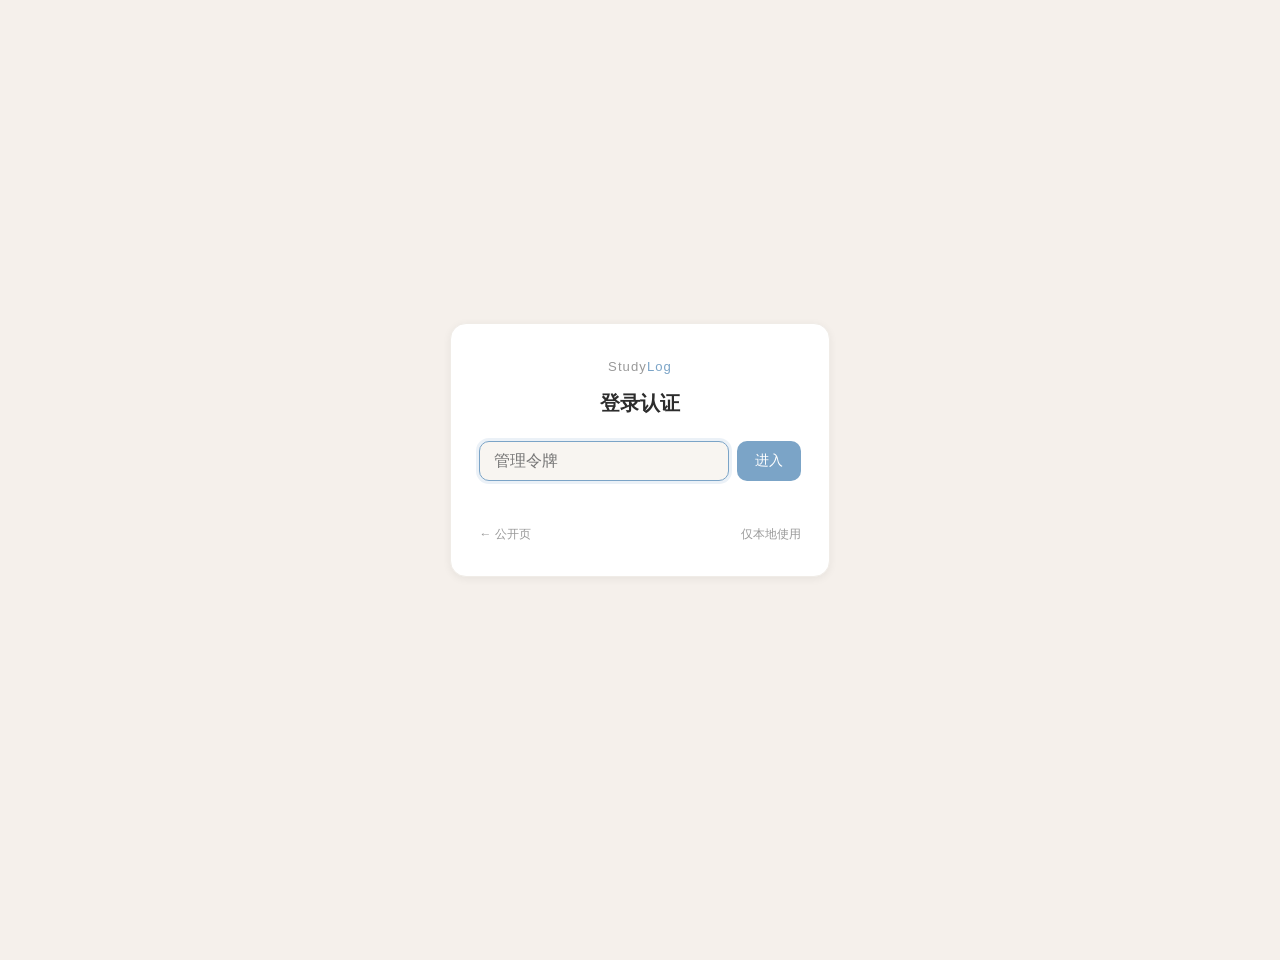
<file: write.html>
<!DOCTYPE html>
<html lang="zh-CN" data-theme="light">
<head>
  <meta charset="UTF-8">
  <meta name="viewport" content="width=device-width, initial-scale=1.0, maximum-scale=1.0, user-scalable=no">
  <meta name="theme-color" content="#f5f0eb">
  <meta name="robots" content="noindex">
  <title>StudyLog · 写作台</title>
  <link rel="stylesheet" href="css/style.css">
  <link rel="icon" href="data:image/svg+xml,<svg xmlns=%22http://www.w3.org/2000/svg%22 viewBox=%220 0 100 100%22><rect x=%2215%22 y=%2210%22 width=%2270%22 height=%2280%22 rx=%2212%22 fill=%22%23f5f0eb%22 stroke=%22%237ba4c7%22 stroke-width=%228%22/><line x1=%2235%22 y1=%2238%22 x2=%2265%22 y2=%2238%22 stroke=%22%237ba4c7%22 stroke-width=%228%22 stroke-linecap=%22round%22/><line x1=%2235%22 y1=%2256%22 x2=%2265%22 y2=%2256%22 stroke=%22%237ba4c7%22 stroke-width=%228%22 stroke-linecap=%22round%22/><line x1=%2235%22 y1=%2274%22 x2=%2255%22 y2=%2274%22 stroke=%22%237ba4c7%22 stroke-width=%228%22 stroke-linecap=%22round%22/></svg>">
  <style>
    /* 写作台门禁：默认遮住整页，只有本机存过令牌才立刻揭开（避免闪一下） */
    .lock-screen {
      position: fixed; inset: 0; z-index: 9999;
      display: flex; align-items: center; justify-content: center;
      padding: 24px; background: var(--bg-primary);
    }
    html.unlocked .lock-screen { display: none !important; }

    .lock-box {
      width: 100%; max-width: 380px; padding: 32px 28px; text-align: center;
      background: var(--bg-card); border: 1px solid var(--border-light);
      border-radius: var(--radius-lg); box-shadow: var(--shadow-md);
    }
    .lock-brand { font-size: 0.82rem; letter-spacing: 0.08em; color: var(--text-muted); }
    .lock-brand span { color: var(--accent-blue); }
    .lock-title { font-size: 1.25rem; font-weight: 600; margin-top: 10px; }
    .lock-desc { font-size: 0.82rem; color: var(--text-muted); line-height: 1.8; margin-top: 10px; }
    .lock-field { display: flex; gap: 8px; margin-top: 22px; }
    .lock-field .input { flex: 1; min-width: 0; }
    .lock-msg { font-size: 0.78rem; color: var(--text-muted); margin-top: 10px; min-height: 1.3em; line-height: 1.6; }
    .lock-foot { display: flex; justify-content: space-between; gap: 12px; margin-top: 18px; }
    .lock-link { font-size: 0.76rem; color: var(--text-muted); cursor: pointer; }
    .lock-link:hover { color: var(--accent-blue); }

    /* 云端同步状态徽标：平时很小，只在出错时变红且可点击重试 */
    .sync-badge {
      display: none; font-size: 0.72rem; line-height: 1;
      padding: 5px 10px; border-radius: 999px;
      border: 1px solid var(--border-light);
      white-space: nowrap; user-select: none;
    }
  </style>
  <script>
    /* 关键：在页面渲染前就判断，避免已登录的人看见锁屏闪一下 */
    try {
      if (localStorage.getItem('studylog_admin_token') || sessionStorage.getItem('studylog_local_only')) {
        document.documentElement.classList.add('unlocked');
      }
    } catch (e) { /* 隐私模式等场景，保持上锁 */ }
  </script>
</head>
<body>
  <!-- 门禁遮罩：没有令牌的人只会看到这个 -->
  <div id="lock-screen" class="lock-screen">
    <div class="lock-box">
      <div class="lock-brand">Study<span>Log</span></div>
      <h1 class="lock-title">登录认证</h1>
      <div class="lock-field">
        <input class="input" id="lock-token" type="password" autocomplete="off" placeholder="管理令牌">
        <button class="btn btn-primary" id="lock-enter">进入</button>
      </div>
      <div class="lock-msg" id="lock-msg"></div>
      <div class="lock-foot">
        <a class="lock-link" href="./">← 公开页</a>
        <a class="lock-link" id="lock-offline">仅本地使用</a>
      </div>
    </div>
  </div>

  <!-- 顶部状态栏 -->
  <header id="app-header">
    <div class="header-left">
      <button id="menu-toggle" class="icon-btn" aria-label="菜单">
        <svg width="22" height="22" viewBox="0 0 24 24" fill="none" stroke="currentColor" stroke-width="2"><line x1="3" y1="6" x2="21" y2="6"/><line x1="3" y1="12" x2="21" y2="12"/><line x1="3" y1="18" x2="21" y2="18"/></svg>
      </button>
      <h1 class="app-title" id="page-title">时间线</h1>
    </div>
    <div class="header-right">
      <span class="sync-badge" id="sync-badge"></span>
      <span class="header-date" id="header-date"></span>
      <button id="theme-toggle" class="icon-btn" aria-label="切换主题">
        <svg width="20" height="20" viewBox="0 0 24 24" fill="none" stroke="currentColor" stroke-width="2"><path d="M21 12.79A9 9 0 1 1 11.21 3 7 7 0 0 0 21 12.79z"/></svg>
      </button>
    </div>
  </header>

  <!-- 侧边导航（桌面端） -->
  <nav id="sidebar">
    <div class="sidebar-header">
      <span class="sidebar-brand">StudyLog</span>
    </div>
    <ul class="nav-list">
      <li><a href="#/timeline" class="nav-item active" data-page="timeline"><span class="nav-label">时间线</span></a></li>
      <li><a href="#/diary" class="nav-item" data-page="diary"><span class="nav-label">日记</span></a></li>
      <li><a href="#/study" class="nav-item" data-page="study"><span class="nav-label">阅读</span></a></li>
      <li><a href="#/focus" class="nav-item" data-page="focus"><span class="nav-label">自习室</span></a></li>
      <li><a href="#/schedule" class="nav-item" data-page="schedule"><span class="nav-label">日程</span></a></li>
      <li><a href="#/goals" class="nav-item" data-page="goals"><span class="nav-label">目标</span></a></li>
      <li><a href="#/comments" class="nav-item" data-page="comments"><span class="nav-label">留言</span></a></li>
      <li><a href="#/dashboard" class="nav-item" data-page="dashboard"><span class="nav-label">仪表盘</span></a></li>
      <li><a href="#/settings" class="nav-item" data-page="settings"><span class="nav-label">设置</span></a></li>
    </ul>
    <div class="sidebar-footer">
      <span class="version">v1.1 · 云端同步</span>
    </div>
  </nav>

  <!-- 侧边遮罩 -->
  <div id="sidebar-overlay"></div>

  <!-- 主内容区域 -->
  <main id="main-content">
    <div id="page-container"></div>
  </main>

  <!-- 底部导航（移动端） -->
  <nav id="bottom-nav">
    <a href="#/timeline" class="bottom-nav-item active" data-page="timeline">
      <span class="bottom-nav-label">时间线</span>
    </a>
    <a href="#/focus" class="bottom-nav-item" data-page="focus">
      <span class="bottom-nav-label">自习</span>
    </a>
    <a href="#/dashboard" class="bottom-nav-item" data-page="dashboard">
      <span class="bottom-nav-label">首页</span>
    </a>
    <a href="#/diary" class="bottom-nav-item" data-page="diary">
      <span class="bottom-nav-label">日记</span>
    </a>
    <a href="#/study" class="bottom-nav-item" data-page="study">
      <span class="bottom-nav-label">阅读</span>
    </a>
  </nav>

  <!-- 确认对话框 -->
  <div id="confirm-dialog" class="dialog-overlay hidden">
    <div class="dialog-box">
      <p class="dialog-msg" id="confirm-msg">确定执行此操作？</p>
      <div class="dialog-actions">
        <button class="btn btn-secondary" id="confirm-cancel">取消</button>
        <button class="btn btn-primary" id="confirm-ok">确定</button>
      </div>
    </div>
  </div>

  <script src="js/modules/storage.js"></script>
  <script src="js/modules/utils.js"></script>
  <script src="js/modules/diary.js"></script>
  <script src="js/modules/timeline.js"></script>
  <script src="js/modules/study.js"></script>
  <script src="js/modules/focus.js"></script>
  <script src="js/modules/dashboard.js"></script>
  <script src="js/modules/settings.js"></script>
  <script src="js/modules/cloud.js"></script>
  <script src="js/modules/sync.js"></script>
  <script src="js/modules/extras.js"></script>
  <script src="js/modules/comments.js"></script>
  <script src="js/modules/suggestions.js"></script>
  <script src="js/lock.js"></script>
  <script src="js/app.js"></script>
</body>
</html>
</file>
<file: css/style.css>
/* ============================================
   日常打卡 · 个人管理工作台
   样式表 - 极简治愈风格
   ============================================ */

/* ---- CSS 变量（亮色主题） ---- */
:root,
[data-theme="light"] {
  --bg-primary: #f5f0eb;
  --bg-secondary: #ffffff;
  --bg-tertiary: #ebe5de;
  --bg-card: #ffffff;
  --bg-hover: #f0ece7;
  --bg-input: #f8f5f1;
  --text-primary: #2c2c2c;
  --text-secondary: #6b6b6b;
  --text-muted: #999999;
  --text-inverse: #ffffff;
  --border-color: #e5ddd5;
  --border-light: #f0ece7;
  --accent-blue: #7ba4c7;
  --accent-green: #8cb8a0;
  --accent-orange: #d4a76a;
  --accent-pink: #c99aa6;
  --accent-purple: #a08fc9;
  --accent-red: #c97a7a;
  --accent-teal: #7bb8b8;
  --shadow-sm: 0 1px 3px rgba(0,0,0,0.04);
  --shadow-md: 0 2px 8px rgba(0,0,0,0.06);
  --shadow-lg: 0 4px 16px rgba(0,0,0,0.08);
  --radius-sm: 6px;
  --radius-md: 10px;
  --radius-lg: 16px;
  --radius-xl: 20px;
  --nav-height: 60px;
  --bottom-nav-height: 56px;
  --sidebar-width: 200px;
  --font-sans: -apple-system, BlinkMacSystemFont, "Segoe UI", Roboto, "PingFang SC", "Microsoft YaHei", sans-serif;
  --transition: 0.2s ease;
}

/* ---- 深色主题 ---- */
[data-theme="dark"] {
  --bg-primary: #1a1a1e;
  --bg-secondary: #252529;
  --bg-tertiary: #2c2c32;
  --bg-card: #2c2c32;
  --bg-hover: #333338;
  --bg-input: #2c2c32;
  --text-primary: #e8e8e8;
  --text-secondary: #aaaaaa;
  --text-muted: #777777;
  --text-inverse: #1a1a1e;
  --border-color: #3a3a40;
  --border-light: #303036;
  --shadow-sm: 0 1px 3px rgba(0,0,0,0.2);
  --shadow-md: 0 2px 8px rgba(0,0,0,0.3);
  --shadow-lg: 0 4px 16px rgba(0,0,0,0.4);
}

/* ---- 全局重置 ---- */
*, *::before, *::after { margin: 0; padding: 0; box-sizing: border-box; }
html { font-size: 16px; scroll-behavior: smooth; }
body {
  font-family: var(--font-sans);
  background: var(--bg-primary);
  color: var(--text-primary);
  line-height: 1.6;
  transition: background var(--transition), color var(--transition);
  min-height: 100vh;
  overflow-x: hidden;
}
a { color: inherit; text-decoration: none; }
ul, ol { list-style: none; }
input, textarea, select, button { font-family: inherit; font-size: inherit; outline: none; border: none; }
button { cursor: pointer; background: none; }
img { max-width: 100%; height: auto; display: block; }
::-webkit-scrollbar { width: 6px; }
::-webkit-scrollbar-track { background: transparent; }
::-webkit-scrollbar-thumb { background: var(--border-color); border-radius: 3px; }
::selection { background: var(--accent-blue); color: white; }
.hidden { display: none !important; }

/* ---- 归档条目（已完成，沉底展示） ---- */
.list-item.archived .list-item-title { color: var(--text-muted); text-decoration: line-through; }
.list-item.archived .list-item-sub { color: var(--text-muted); }

/* ---- 头部 ---- */
#app-header {
  position: fixed; top: 0; left: 0; right: 0; z-index: 100;
  height: var(--nav-height);
  display: flex; align-items: center; justify-content: space-between;
  padding: 0 16px;
  background: var(--bg-secondary);
  border-bottom: 1px solid var(--border-light);
  backdrop-filter: blur(12px);
  -webkit-backdrop-filter: blur(12px);
}
.header-left { display: flex; align-items: center; gap: 12px; }
.header-right { display: flex; align-items: center; gap: 8px; }
.app-title { font-size: 1.1rem; font-weight: 600; }
.header-date { font-size: 0.82rem; color: var(--text-secondary); white-space: nowrap; }
.icon-btn {
  width: 36px; height: 36px; border-radius: 50%;
  display: flex; align-items: center; justify-content: center;
  color: var(--text-secondary);
  transition: background var(--transition), color var(--transition);
}
.icon-btn:hover { background: var(--bg-hover); color: var(--text-primary); }
#menu-toggle { display: none; }

/* ---- 侧边导航 ---- */
#sidebar {
  position: fixed; top: 0; left: 0; bottom: 0;
  width: var(--sidebar-width);
  background: var(--bg-secondary);
  border-right: 1px solid var(--border-light);
  z-index: 200;
  display: flex; flex-direction: column;
  transition: transform var(--transition);
}
.sidebar-header {
  height: var(--nav-height);
  display: flex; align-items: center; gap: 8px;
  padding: 0 20px;
  border-bottom: 1px solid var(--border-light);
}
.sidebar-logo { font-size: 1.4rem; }
.sidebar-brand {
  font-family: "Georgia", "Palatino Linotype", "Book Antiqua", "Times New Roman", serif;
  font-weight: 600; font-size: 1.15rem; letter-spacing: 0.5px;
  color: var(--text-primary);
}
.nav-list { flex: 1; padding: 12px 8px; overflow-y: auto; }
.nav-item {
  display: flex; align-items: center; gap: 10px;
  padding: 10px 14px; margin-bottom: 2px;
  border-radius: var(--radius-md);
  color: var(--text-secondary);
  font-size: 0.9rem;
  transition: all var(--transition);
}
.nav-item:hover { background: var(--bg-hover); color: var(--text-primary); }
.nav-item.active {
  background: var(--accent-blue);
  color: #fff;
  font-weight: 500;
}
.nav-icon { font-size: 1.1rem; width: 24px; text-align: center; }
.sidebar-footer {
  padding: 12px 20px;
  border-top: 1px solid var(--border-light);
  color: var(--text-muted);
  font-size: 0.75rem;
  text-align: center;
}
#sidebar-overlay {
  display: none;
  position: fixed; inset: 0; z-index: 150;
  background: rgba(0,0,0,0.3);
}

/* ---- 底部导航 ---- */
#bottom-nav {
  display: none;
  position: fixed; bottom: 0; left: 0; right: 0;
  height: var(--bottom-nav-height);
  background: var(--bg-secondary);
  border-top: 1px solid var(--border-light);
  z-index: 100;
  justify-content: space-around;
  align-items: center;
  padding: 4px 0;
}
.bottom-nav-item {
  display: flex; flex-direction: column; align-items: center;
  gap: 2px; padding: 4px 12px; border-radius: var(--radius-sm);
  color: var(--text-muted); font-size: 0.65rem;
  transition: color var(--transition);
  -webkit-tap-highlight-color: transparent;
}
.bottom-nav-item.active { color: var(--accent-blue); }
.bottom-nav-icon { font-size: 1.2rem; }

/* ---- 主内容 ---- */
#main-content {
  margin-left: var(--sidebar-width);
  margin-top: var(--nav-height);
  min-height: calc(100vh - var(--nav-height));
  padding: 24px;
}
#page-container { max-width: 1100px; margin: 0 auto; }

/* ---- 卡片 ---- */
.card {
  background: var(--bg-card);
  border-radius: var(--radius-lg);
  padding: 20px;
  box-shadow: var(--shadow-sm);
  border: 1px solid var(--border-light);
  transition: background var(--transition), box-shadow var(--transition);
}
.card-title {
  font-size: 0.95rem; font-weight: 600; margin-bottom: 16px;
  display: flex; align-items: center; justify-content: space-between;
}
.card-grid {
  display: grid; gap: 16px;
}
.card-row { display: flex; gap: 16px; flex-wrap: wrap; }

/* ---- 按钮 ---- */
.btn {
  display: inline-flex; align-items: center; justify-content: center; gap: 6px;
  padding: 8px 18px; border-radius: var(--radius-md);
  font-size: 0.88rem; font-weight: 500;
  transition: all var(--transition);
  white-space: nowrap;
}
.btn-primary {
  background: var(--accent-blue); color: #fff;
}
.btn-primary:hover { filter: brightness(1.08); }
.btn-secondary {
  background: var(--bg-tertiary); color: var(--text-primary);
}
.btn-secondary:hover { background: var(--border-color); }
.btn-danger {
  background: var(--accent-red); color: #fff;
}
.btn-danger:hover { filter: brightness(1.08); }
.btn-success {
  background: var(--accent-green); color: #fff;
}
.btn-success:hover { filter: brightness(1.08); }
.btn-sm { padding: 5px 12px; font-size: 0.8rem; }
.btn-icon {
  width: 32px; height: 32px; padding: 0; border-radius: 50%;
  display: inline-flex; align-items: center; justify-content: center;
}

/* ---- 输入框 ---- */
.input, .textarea, .select {
  width: 100%; padding: 10px 14px;
  background: var(--bg-input);
  border: 1px solid var(--border-color);
  border-radius: var(--radius-md);
  color: var(--text-primary);
  transition: border-color var(--transition), box-shadow var(--transition);
}
.input:focus, .textarea:focus, .select:focus {
  border-color: var(--accent-blue);
  box-shadow: 0 0 0 3px rgba(123, 164, 199, 0.15);
}
.textarea { min-height: 80px; resize: vertical; line-height: 1.6; }
.select { appearance: auto; }
.input-group { display: flex; gap: 8px; align-items: center; }
.input-group .input { flex: 1; }
.form-group { margin-bottom: 14px; }
.form-label {
  display: block; font-size: 0.82rem; font-weight: 500;
  color: var(--text-secondary); margin-bottom: 6px;
}

/* ---- 对话框 ---- */
.dialog-overlay {
  position: fixed; inset: 0; z-index: 999;
  background: rgba(0,0,0,0.35);
  display: flex; align-items: center; justify-content: center;
  backdrop-filter: blur(2px);
}
.dialog-box {
  background: var(--bg-card);
  border-radius: var(--radius-lg);
  padding: 24px; max-width: 340px; width: 90%;
  box-shadow: var(--shadow-lg);
}
.dialog-msg { font-size: 0.92rem; margin-bottom: 20px; text-align: center; }
.dialog-actions { display: flex; gap: 10px; justify-content: flex-end; }

/* ---- 徽章标签 ---- */
.badge {
  display: inline-block; padding: 2px 10px; border-radius: 20px;
  font-size: 0.75rem; font-weight: 500;
}
.badge-blue { background: rgba(123,164,199,0.15); color: var(--accent-blue); }
.badge-green { background: rgba(140,184,160,0.15); color: var(--accent-green); }
.badge-orange { background: rgba(212,167,106,0.15); color: var(--accent-orange); }
.badge-pink { background: rgba(201,154,166,0.15); color: var(--accent-pink); }
.badge-red { background: rgba(201,122,122,0.15); color: var(--accent-red); }

/* ---- 统计卡片（仪表盘用） ---- */
.stat-card {
  text-align: center; padding: 16px;
}
.stat-value {
  font-size: 1.6rem; font-weight: 700; color: var(--accent-blue);
  line-height: 1.2;
}
.stat-label { font-size: 0.8rem; color: var(--text-secondary); margin-top: 4px; }

/* ---- 空状态 ---- */
.empty-state {
  text-align: center; padding: 40px 20px; color: var(--text-muted);
}
.empty-state-icon { font-size: 2.5rem; margin-bottom: 12px; }
.empty-state-text { font-size: 0.9rem; }

/* ---- 列表项 ---- */
.list-item {
  display: flex; align-items: center; gap: 12px;
  padding: 12px 0; border-bottom: 1px solid var(--border-light);
}
.list-item:last-child { border-bottom: none; }
.list-item-main { flex: 1; min-width: 0; }
.list-item-title { font-size: 0.9rem; font-weight: 500; }
.list-item-sub { font-size: 0.78rem; color: var(--text-secondary); margin-top: 2px; }
.list-item-actions { display: flex; gap: 6px; flex-shrink: 0; }

/* ---- 跟进记录（目标 / 书籍 / 技能共用） ----
   一条条目 = 标题行 + 若干条记录 + 随手记输入框，所以外层要包一层 .track-item。
   分隔线搬到这里，里面的 .list-item 就不再画线了（否则每条会多一条）。 */
.track-item { border-bottom: 1px solid var(--border-light); }
.track-item:last-child { border-bottom: none; }
.track-item .list-item { border-bottom: none; padding-bottom: 6px; }

.track-logs { padding: 0 0 8px 32px; }   /* 左缩进对齐标题文字，看得出是挂在标题下面的 */
.track-log { display: flex; align-items: baseline; gap: 8px; padding: 3px 0; }
.track-log-date {
  flex: 0 0 auto; font-size: 0.74rem; color: var(--text-muted);
  font-variant-numeric: tabular-nums;
}
.track-log-text {
  flex: 1; min-width: 0; font-size: 0.8rem; color: var(--text-secondary);
  word-break: break-word;
}
.track-log-del {
  flex: 0 0 auto; font-size: 0.85rem; line-height: 1; padding: 0 4px;
  color: var(--text-muted); border-radius: 4px;
  opacity: 0.35;                          /* 触屏上 hover 不了，所以一直留个淡淡的影子 */
  transition: all var(--transition);
}
.track-log-del:hover { opacity: 1; color: var(--accent-red); }

.track-log-form { display: flex; gap: 8px; padding: 0 0 14px 32px; }
.track-log-form .input { flex: 1; min-width: 0; padding: 6px 10px; font-size: 0.82rem; }

/* ---- 留言管理（写作台） ---- */
.comment-row { padding: 14px 0; border-bottom: 1px solid var(--border-light); }
.comment-row:last-child { border-bottom: none; }
.comment-row.is-hidden { opacity: 0.55; }
.comment-meta {
  display: flex; align-items: center; gap: 8px; flex-wrap: wrap;
  font-size: 0.74rem; color: var(--text-muted);
}
.comment-src {
  font-size: 0.68rem; color: var(--accent-blue);
  border: 1px solid currentColor; border-radius: 999px; padding: 1px 8px;
}
.comment-src.is-board { color: var(--accent-orange); }
.comment-who { font-size: 0.82rem; font-weight: 500; color: var(--text-primary); }
.comment-loc {
  font-size: 0.68rem; color: var(--accent-green);
  background: rgba(140, 184, 160, 0.15); border-radius: 999px; padding: 1px 7px;
}
.comment-flag {
  font-size: 0.68rem; color: var(--accent-red);
  border: 1px solid currentColor; border-radius: 999px; padding: 1px 8px;
}
.comment-text {
  font-size: 0.88rem; line-height: 1.8; margin-top: 6px;
  white-space: pre-wrap; word-break: break-word;
}
.admin-comment-reply {
  margin-top: 10px; padding: 9px 13px;
  background: var(--bg-tertiary); border-left: 3px solid var(--accent-blue);
  border-radius: var(--radius-sm);
}
.admin-reply-head {
  display: flex; align-items: center; gap: 8px; margin-bottom: 4px;
}
.admin-reply-badge {
  font-size: 0.68rem; font-weight: 500; color: var(--accent-blue);
  background: rgba(123, 164, 199, 0.15); border-radius: 4px; padding: 1px 6px;
}
.admin-reply-text {
  font-size: 0.85rem; line-height: 1.65; color: var(--text-primary);
  white-space: pre-wrap; word-break: break-word;
}
.comment-actions { display: flex; gap: 8px; margin-top: 10px; flex-wrap: wrap; }
.comment-reply-box { margin-top: 10px; }
.comment-reply-form {
  padding: 12px; background: var(--bg-tertiary);
  border: 1px solid var(--border-light); border-radius: var(--radius-md);
}
.comment-reply-form .textarea { min-height: 64px; font-size: 0.84rem; }

/* 建表 SQL 代码块：整段可以选中复制 */
.setup-sql {
  margin-top: 12px; padding: 14px 16px;
  background: var(--bg-tertiary); border: 1px solid var(--border-light);
  border-radius: var(--radius-md);
  font-size: 0.76rem; line-height: 1.75; color: var(--text-secondary);
  overflow-x: auto; white-space: pre; user-select: text;
}

/* ---- 书目荐读（写作台「阅读」页内嵌卡片） ---- */
/* 「谁推荐」小标签：书单的行和公开页共用。粉色系跟蓝(进行中)/绿(已完成)区分开 —— 
   它是来源信息，不是状态。 */
.from-tag {
  display: inline-block; margin-left: 6px; padding: 1px 7px; border-radius: 999px;
  font-size: 0.66rem; font-weight: 400; vertical-align: 1px;
  color: var(--accent-pink); background: rgba(201, 154, 166, 0.16);
}

/* 兜底提示条：审核通过了但还没搬进书单 */
.suggest-alert {
  display: flex; align-items: center; gap: 10px; flex-wrap: wrap;
  padding: 10px 14px; margin-bottom: 12px;
  background: rgba(212, 167, 106, 0.12); border: 1px solid rgba(212, 167, 106, 0.35);
  border-radius: var(--radius-md);
  font-size: 0.82rem; color: var(--text-secondary);
}
.suggest-alert .btn { margin-left: auto; }

.suggest-row {
  display: flex; align-items: flex-start; gap: 12px;
  padding: 13px 0; border-bottom: 1px solid var(--border-light);
}
.suggest-row:last-child { border-bottom: none; }
.suggest-row.is-rejected { opacity: 0.6; }
.suggest-main { flex: 1; min-width: 0; }
.suggest-book { display: flex; align-items: baseline; flex-wrap: wrap; gap: 6px; }
.suggest-title { font-size: 0.9rem; font-weight: 500; }
.suggest-author { font-size: 0.76rem; color: var(--text-muted); }
.suggest-flag {
  font-size: 0.66rem; border-radius: 999px; padding: 1px 7px;
  border: 1px solid currentColor;
}
.suggest-flag.is-ok { color: var(--accent-green); }
.suggest-flag.is-warn { color: var(--accent-orange); }
.suggest-note {
  font-size: 0.82rem; color: var(--text-secondary); line-height: 1.7;
  margin-top: 4px; word-break: break-word;
}
.suggest-meta {
  display: flex; align-items: center; gap: 8px; flex-wrap: wrap;
  font-size: 0.72rem; color: var(--text-muted); margin-top: 5px;
}
.suggest-who { color: var(--text-primary); font-weight: 500; }
.suggest-actions { display: flex; gap: 6px; flex-wrap: wrap; flex-shrink: 0; justify-content: flex-end; }

/* 已通过 / 已拒绝两个折叠区 */
.suggest-fold {
  margin-top: 12px; border-top: 1px solid var(--border-light); padding-top: 10px;
}
.suggest-fold > summary {
  cursor: pointer; font-size: 0.8rem; color: var(--text-secondary);
  padding: 4px 0; list-style: none;
}
.suggest-fold > summary::-webkit-details-marker { display: none; }
.suggest-fold > summary::before { content: '› '; color: var(--text-muted); }
.suggest-fold[open] > summary::before { content: '⌄ '; }
.suggest-fold > summary:hover { color: var(--accent-blue); }
.suggest-fold-body { padding-top: 4px; }

.suggest-foot { font-size: 0.72rem; color: var(--text-muted); margin-top: 12px; line-height: 1.7; }
.suggest-setup { padding-top: 4px; }

/* ---- 心情选择器 ---- */
.mood-selector {
  display: flex; gap: 8px; flex-wrap: wrap;
}
.mood-btn {
  width: 40px; height: 40px; border-radius: 50%;
  display: flex; align-items: center; justify-content: center;
  font-size: 1.2rem;
  border: 2px solid transparent;
  transition: all var(--transition);
  background: var(--bg-tertiary);
}
.mood-btn:hover { transform: scale(1.1); }
.mood-btn.selected { border-color: var(--accent-blue); background: var(--bg-secondary); transform: scale(1.15); }

/* ---- 日历 ---- */
.calendar-header {
  display: flex; align-items: center; justify-content: space-between;
  margin-bottom: 16px;
}
.calendar-nav { display: flex; align-items: center; gap: 12px; }
.calendar-month { font-size: 1rem; font-weight: 600; min-width: 120px; text-align: center; }
.calendar-grid {
  display: grid; grid-template-columns: repeat(7, 1fr); gap: 2px;
}
.calendar-weekday {
  text-align: center; font-size: 0.75rem; color: var(--text-muted);
  padding: 6px 0; font-weight: 500;
}
.calendar-day {
  aspect-ratio: 1; display: flex; align-items: center; justify-content: center;
  border-radius: 50%; font-size: 0.85rem;
  cursor: pointer; transition: all var(--transition);
  position: relative;
}
.calendar-day:hover { background: var(--bg-hover); }
.calendar-day.other-month { color: var(--text-muted); opacity: 0.4; }
.calendar-day.today { font-weight: 700; }
.calendar-day.has-content::after {
  content: ''; position: absolute; bottom: 4px;
  width: 4px; height: 4px; border-radius: 50%;
  background: var(--accent-blue);
}
.calendar-day.selected {
  background: var(--accent-blue); color: #fff;
}
.calendar-day.selected.has-content::after { background: #fff; }

/* ---- 热力图 ---- */
.heatmap-wrap {
  overflow-x: auto;
  -webkit-overflow-scrolling: touch;
}
.heatmap-grid {
  display: grid;
  grid-template-columns: repeat(7, 1fr);
  gap: 3px;
  min-width: 196px;
}
.heatmap-cell {
  aspect-ratio: 1;
  border-radius: 4px;
  background: var(--bg-tertiary);
  position: relative;
  display: flex;
  align-items: center;
  justify-content: center;
  font-size: 0.65rem;
  color: var(--text-muted);
  cursor: default;
  transition: transform 0.15s ease, box-shadow 0.15s ease;
  min-width: 18px;
}
.heatmap-cell:hover {
  transform: scale(1.3);
  box-shadow: 0 2px 8px rgba(0,0,0,0.15);
  z-index: 2;
}
.heatmap-cell.level-1 { background: rgba(140,184,160,0.2); }
.heatmap-cell.level-2 { background: rgba(140,184,160,0.45); color: #fff; }
.heatmap-cell.level-3 { background: rgba(140,184,160,0.7); color: #fff; }
.heatmap-cell.level-4 { background: var(--accent-green); color: #fff; font-weight: 600; }
.heatmap-cell.today {
  box-shadow: 0 0 0 2px var(--accent-blue);
  z-index: 1;
}
.heatmap-cell.empty { visibility: hidden; }
.heatmap-weekday {
  font-size: 0.7rem;
  color: var(--text-muted);
  text-align: center;
  padding: 4px 0;
  font-weight: 500;
  display: flex;
  align-items: center;
  justify-content: center;
}
.heatmap-legend {
  display: flex;
  align-items: center;
  gap: 4px;
  margin-top: 10px;
  font-size: 0.72rem;
  color: var(--text-muted);
}
.heatmap-legend .heatmap-cell {
  width: 14px;
  min-width: unset;
  aspect-ratio: 1;
  font-size: 0;
  cursor: default;
}
.heatmap-legend .heatmap-cell:hover {
  transform: none;
  box-shadow: none;
}

@media (max-width: 768px) {
  .heatmap-cell {
    font-size: 0.6rem;
    min-width: 14px;
  }
  .heatmap-grid {
    gap: 2px;
    min-width: 154px;
  }
}

/* ---- 进度条 ---- */
.progress-bar {
  width: 100%; height: 6px; background: var(--bg-tertiary);
  border-radius: 3px; overflow: hidden;
}
.progress-fill {
  height: 100%; border-radius: 3px;
  background: var(--accent-green);
  transition: width 0.4s ease;
}

/* ---- BIM 表格样式 ---- */
.table-wrap { overflow-x: auto; }
table { width: 100%; border-collapse: collapse; font-size: 0.85rem; }
th, td { padding: 10px 12px; text-align: left; border-bottom: 1px solid var(--border-light); }
th { font-weight: 600; color: var(--text-secondary); font-size: 0.78rem; }
tr:hover td { background: var(--bg-hover); }

/* ---- 记账专用 ---- */
.finance-row {
  display: flex; align-items: center; gap: 12px;
  padding: 10px 0; border-bottom: 1px solid var(--border-light);
}
.finance-type {
  width: 36px; height: 36px; border-radius: 50%;
  display: flex; align-items: center; justify-content: center;
  font-size: 1rem; flex-shrink: 0;
}
.finance-type.income { background: rgba(140,184,160,0.2); }
.finance-type.expense { background: rgba(201,122,122,0.15); }
.finance-cat { font-size: 0.8rem; color: var(--text-secondary); }
.finance-amount {
  font-weight: 600; text-align: right; flex-shrink: 0;
}
.finance-amount.income { color: var(--accent-green); }
.finance-amount.expense { color: var(--accent-red); }

/* ---- 专注计时器 ---- */
.timer-display {
  font-size: 3rem; font-weight: 300; text-align: center;
  font-variant-numeric: tabular-nums;
  padding: 20px 0; letter-spacing: 4px;
}
.timer-controls { display: flex; gap: 12px; justify-content: center; }

/* ---- 习惯勾选 ---- */
.habit-check {
  width: 24px; height: 24px; border-radius: 6px;
  border: 2px solid var(--border-color); flex-shrink: 0;
  display: flex; align-items: center; justify-content: center;
  cursor: pointer; transition: all var(--transition);
}
.habit-check.done { background: var(--accent-green); border-color: var(--accent-green); }
.habit-check.done::after { content: '✓'; color: #fff; font-size: 0.8rem; font-weight: 700; }

/* ---- 便签 ---- */
.note-card {
  background: var(--bg-tertiary);
  border-radius: var(--radius-md);
  padding: 14px; position: relative;
}
.note-card .note-text { font-size: 0.85rem; line-height: 1.5; }
.note-card .note-time { font-size: 0.72rem; color: var(--text-muted); margin-top: 8px; }
.note-card .note-close {
  position: absolute; top: 8px; right: 8px;
  width: 24px; height: 24px; border-radius: 50%;
  display: flex; align-items: center; justify-content: center;
  color: var(--text-muted); font-size: 0.8rem;
}
.note-card .note-close:hover { background: var(--bg-hover); color: var(--accent-red); }

/* ---- 响应式 ---- */
@media (max-width: 768px) {
  #sidebar { transform: translateX(-100%); }
  #sidebar.open { transform: translateX(0); }
  #sidebar-overlay.open { display: block; }
  #menu-toggle { display: flex; }
  #bottom-nav { display: flex; }
  #main-content {
    margin-left: 0;
    padding: 16px;
    padding-bottom: calc(var(--bottom-nav-height) + 16px);
  }
  .card-grid { grid-template-columns: 1fr !important; }
  /* 荐读一行：窄屏让按钮换到下面一行，别把书名挤成一列字 */
  .suggest-row { flex-direction: column; }
  .suggest-actions { justify-content: flex-start; }
  .card-row { flex-direction: column; }
  .stat-card { padding: 12px; }
  .stat-value { font-size: 1.3rem; }
  .header-date { display: none; }
  .calendar-day { font-size: 0.8rem; }
  .timer-display { font-size: 2.2rem; }
}

@media (min-width: 769px) {
  .card-grid-2 { grid-template-columns: repeat(2, 1fr); }
  .card-grid-3 { grid-template-columns: repeat(3, 1fr); }
  .card-grid-4 { grid-template-columns: repeat(4, 1fr); }
  #menu-toggle { display: none !important; }
}

/* ---- 动画 ----
   .page-enter 是各表单页自己的入场淡入。
   整页的换页动画不在这里 —— 它由 App.navigate 用 Web Animations 直接下发，
   因为 CSS class 方案要等一次样式重算才起步，会先露出几帧全亮页面。
   以前 .card 是自带 slideUp 的，而重渲染会清空重建容器，
   于是每写一条推进记录满屏卡片就一起重播一次位移，晃得厉害 —— 已经拿掉。 */
@keyframes fadeIn { from { opacity: 0; transform: translateY(8px); } to { opacity: 1; transform: translateY(0); } }
@keyframes scaleIn { from { opacity: 0; transform: scale(0.95); } to { opacity: 1; transform: scale(1); } }
.page-enter { animation: fadeIn 0.25s ease; }

/* ---- 简易适配小屏横屏 ---- */
@media (max-height: 500px) {
  .timer-display { font-size: 1.8rem; padding: 10px 0; }
  .stat-value { font-size: 1.1rem; }
}

/* ---- SVG 图表容器 ---- */
.chart-container { width: 100%; overflow: hidden; }
.chart-container svg { display: block; }

/* ---- 标签式导航 ---- */
.tabs { display: flex; gap: 4px; margin-bottom: 16px; flex-wrap: wrap; }
.tab {
  padding: 7px 16px; border-radius: 20px;
  font-size: 0.82rem; color: var(--text-secondary);
  background: var(--bg-tertiary);
  transition: all var(--transition);
  cursor: pointer;
}
.tab:hover { background: var(--border-color); }
.tab.active { background: var(--accent-blue); color: #fff; }

/* ---- 工具类 ---- */
.flex { display: flex; }
.flex-col { flex-direction: column; }
.items-center { align-items: center; }
.justify-between { justify-content: space-between; }
.gap-8 { gap: 8px; }
.gap-12 { gap: 12px; }
.gap-16 { gap: 16px; }
.mt-8 { margin-top: 8px; }
.mt-16 { margin-top: 16px; }
.mb-8 { margin-bottom: 8px; }
.mb-16 { margin-bottom: 16px; }
.text-center { text-align: center; }
.text-muted { color: var(--text-muted); }
.text-sm { font-size: 0.82rem; }
.font-bold { font-weight: 600; }
.w-full { width: 100%; }
.truncate { overflow: hidden; text-overflow: ellipsis; white-space: nowrap; }

/* ---- 时间线 ---- */
.timeline { position: relative; padding-left: 16px; }
.timeline::before {
  content: '';
  position: absolute; left: 23px; top: 10px; bottom: 10px;
  width: 2px; border-radius: 1px;
  background: var(--border-color);
}
.timeline-item { position: relative; padding: 0 0 26px; animation: fadeIn 0.3s ease; }
.timeline-item:last-child { padding-bottom: 0; }
.timeline-dot {
  position: absolute; left: 23px; top: 6px;
  transform: translateX(-50%);
  width: 12px; height: 12px; border-radius: 50%;
  background: var(--bg-card);
  border: 2px solid var(--accent-blue);
  box-shadow: 0 0 0 3px rgba(123,164,199,0.15);
}
.timeline-date {
  position: absolute; left: 42px; top: 2px;
  font-size: 0.75rem; font-weight: 600;
  color: var(--accent-blue); letter-spacing: 0.3px;
  line-height: 1;
}
.timeline-card {
  margin-left: 132px;
  padding: 12px 16px;
  background: var(--bg-card);
  border: 1px solid var(--border-light);
  border-radius: var(--radius-md);
  box-shadow: var(--shadow-sm);
  cursor: pointer;
  transition: box-shadow var(--transition), border-color var(--transition);
}
.timeline-card:hover { box-shadow: var(--shadow-md); border-color: var(--border-color); }
.timeline-card-text {
  font-size: 0.88rem; line-height: 1.7; color: var(--text-primary);
  white-space: pre-wrap; word-break: break-word;
}
.timeline-imgs { display: flex; gap: 8px; margin-top: 10px; flex-wrap: wrap; }
.timeline-imgs img { width: 72px; height: 72px; object-fit: cover; border-radius: 6px; }

/* ---- 时间线筛选胶囊 ---- */
.timeline-filter { display: flex; gap: 8px; flex-wrap: wrap; }
.filter-pill {
  padding: 6px 18px; border-radius: 20px;
  font-size: 0.82rem; color: var(--text-secondary);
  background: var(--bg-tertiary);
  transition: all var(--transition);
  cursor: pointer;
}
.filter-pill:hover { background: var(--border-color); }
.filter-pill.active { background: var(--accent-blue); color: #fff; }

/* ---- 筛选面板 ---- */
.filter-panel {
  margin-top: 12px; padding: 14px;
  background: var(--bg-tertiary);
  border-radius: var(--radius-md);
}
.filter-panel-head {
  display: flex; align-items: center; justify-content: space-between;
  margin-bottom: 12px;
}
.filter-panel-title { font-size: 0.9rem; font-weight: 600; }
.filter-month-grid { display: grid; grid-template-columns: repeat(4, 1fr); gap: 8px; }
.filter-month, .filter-week {
  padding: 8px 0; border-radius: var(--radius-sm);
  font-size: 0.82rem; color: var(--text-secondary);
  background: var(--bg-card);
  border: 1px solid var(--border-light);
  cursor: pointer;
  transition: all var(--transition);
}
.filter-month:hover, .filter-week:hover { border-color: var(--accent-blue); color: var(--accent-blue); }
.filter-month.active, .filter-week.active { background: var(--accent-blue); color: #fff; border-color: var(--accent-blue); }
.filter-week-list { display: flex; gap: 8px; flex-wrap: wrap; }
.filter-week { padding: 8px 16px; }

/* ---- 分页 ---- */
.pagination {
  display: flex; align-items: center; justify-content: center;
  gap: 12px; margin-top: 20px;
}
.pagination-info { font-size: 0.82rem; color: var(--text-secondary); }
.btn.disabled { opacity: 0.45; pointer-events: none; }

/* ============================================
   自习室模块 (Focus Room) 样式
   ============================================ */
.focus-page {
  display: flex;
  flex-direction: column;
  gap: 24px;
  max-width: 820px;
  margin: 0 auto;
}

.focus-banner {
  display: flex;
  align-items: center;
  justify-content: space-between;
  padding: 18px 22px;
  background: var(--bg-card);
  border: 1px solid var(--border-light);
  border-radius: var(--radius-lg);
  box-shadow: var(--shadow-sm);
}

.focus-title {
  font-size: 1.35rem;
  font-weight: 600;
  color: var(--text-primary);
  margin-bottom: 4px;
}

.focus-quote {
  font-size: 0.84rem;
  color: var(--text-muted);
  font-style: italic;
}

.focus-nick-bar {
  display: flex;
  align-items: center;
  gap: 6px;
  background: var(--bg-tertiary);
  padding: 5px 12px;
  border-radius: 999px;
  font-size: 0.82rem;
  color: var(--text-secondary);
}

.focus-nick-val {
  font-weight: 600;
  color: var(--text-primary);
}

.focus-nick-btn {
  font-size: 0.85rem;
  color: var(--accent-blue);
  cursor: pointer;
  padding: 0 2px;
}

/* 核心时钟卡片 */
.focus-clock-card {
  background: var(--bg-card);
  border: 1px solid var(--border-light);
  border-radius: var(--radius-xl);
  padding: 32px 28px;
  box-shadow: var(--shadow-md);
  text-align: center;
  position: relative;
  transition: all 0.3s ease;
}

.focus-setup-view {
  display: flex;
  flex-direction: column;
  align-items: center;
  gap: 20px;
}

.focus-tabs {
  display: inline-flex;
  background: var(--bg-tertiary);
  padding: 4px;
  border-radius: 999px;
  gap: 4px;
}

.focus-tab {
  padding: 7px 20px;
  border-radius: 999px;
  font-size: 0.86rem;
  font-weight: 500;
  color: var(--text-secondary);
  transition: all var(--transition);
}

.focus-tab.active {
  background: var(--bg-card);
  color: var(--accent-blue);
  box-shadow: var(--shadow-sm);
}

.focus-preset-chips {
  display: flex;
  flex-wrap: wrap;
  justify-content: center;
  gap: 10px;
}

.focus-chip {
  padding: 7px 16px;
  border-radius: 999px;
  background: var(--bg-input);
  border: 1px solid var(--border-light);
  color: var(--text-secondary);
  font-size: 0.84rem;
  cursor: pointer;
  transition: all var(--transition);
}

.focus-chip:hover {
  border-color: var(--accent-blue);
  color: var(--accent-blue);
}

.focus-chip.active {
  background: var(--accent-blue);
  color: #fff;
  border-color: var(--accent-blue);
}

.focus-custom-min-row {
  display: inline-flex;
  align-items: center;
  gap: 8px;
  margin-top: 10px;
}

.focus-custom-input {
  width: 90px;
  text-align: center;
  padding: 6px 10px;
  font-size: 0.9rem;
}

.focus-unit {
  font-size: 0.84rem;
  color: var(--text-muted);
}

.focus-countup-hint {
  font-size: 0.88rem;
  color: var(--text-muted);
}

.focus-subject-row {
  width: 100%;
  max-width: 480px;
  display: flex;
  flex-direction: column;
  gap: 10px;
}

.focus-subject-input {
  width: 100%;
  padding: 10px 16px;
  font-size: 0.9rem;
  border-radius: var(--radius-md);
  text-align: center;
}

.focus-quick-tags {
  display: flex;
  flex-wrap: wrap;
  justify-content: center;
  gap: 6px;
}

.focus-sub-chip {
  font-size: 0.76rem;
  padding: 3px 10px;
  border-radius: 999px;
  background: var(--bg-tertiary);
  color: var(--text-muted);
  cursor: pointer;
  transition: all var(--transition);
}

.focus-sub-chip:hover {
  color: var(--accent-blue);
  background: var(--bg-hover);
}

.focus-btn-start {
  padding: 12px 36px;
  border-radius: 999px;
  font-size: 1rem;
  font-weight: 600;
  display: inline-flex;
  align-items: center;
  gap: 8px;
  box-shadow: 0 4px 14px rgba(123, 164, 199, 0.3);
  transition: all var(--transition);
}

.focus-btn-start:hover {
  transform: translateY(-2px);
  box-shadow: 0 6px 20px rgba(123, 164, 199, 0.4);
}

/* 运行中时钟 */
.focus-running-view {
  display: flex;
  flex-direction: column;
  align-items: center;
  gap: 22px;
}

.focus-running-meta {
  display: flex;
  align-items: center;
  flex-wrap: wrap;
  justify-content: center;
  gap: 10px;
}

.focus-running-badge {
  font-size: 0.76rem;
  padding: 3px 12px;
  border-radius: 999px;
  background: rgba(123, 164, 199, 0.15);
  color: var(--accent-blue);
  font-weight: 500;
}

.focus-running-subj {
  font-size: 1.05rem;
  font-weight: 600;
  color: var(--text-primary);
}

.focus-running-start {
  font-size: 0.78rem;
  color: var(--text-muted);
}

.focus-dial-container {
  display: flex;
  flex-direction: column;
  align-items: center;
  gap: 8px;
  margin: 10px 0;
  width: 100%;
}

.focus-dial-display {
  font-size: 4.8rem;
  font-weight: 700;
  font-variant-numeric: tabular-nums;
  letter-spacing: -2px;
  color: var(--text-primary);
  line-height: 1;
}

.focus-dial-sub {
  font-size: 0.88rem;
  color: var(--text-muted);
}

.focus-progress-bar-wrap {
  width: 100%;
  max-width: 380px;
  height: 6px;
  background: var(--bg-tertiary);
  border-radius: 999px;
  overflow: hidden;
  margin-top: 12px;
}

.focus-progress-bar {
  height: 100%;
  background: linear-gradient(90deg, var(--accent-blue), var(--accent-green));
  border-radius: 999px;
  transition: width 0.4s ease;
}

.focus-running-actions {
  display: flex;
  align-items: center;
  gap: 12px;
  flex-wrap: wrap;
  justify-content: center;
}

.focus-btn-finish {
  padding: 10px 26px;
  border-radius: 999px;
  font-weight: 600;
}

.focus-btn-cancel {
  padding: 10px 22px;
  border-radius: 999px;
  opacity: 0.8;
}

.focus-zen-toggle {
  font-size: 0.82rem;
  color: var(--text-muted);
  border: 1px solid var(--border-light);
  border-radius: 999px;
  padding: 8px 14px;
  cursor: pointer;
  transition: all var(--transition);
}

.focus-zen-toggle:hover {
  color: var(--accent-blue);
  border-color: var(--accent-blue);
}

/* 禅意全屏模式 */
.focus-clock-card.zen-fullscreen {
  position: fixed;
  top: 0; left: 0; right: 0; bottom: 0;
  z-index: 9999;
  border-radius: 0;
  border: none;
  background: var(--bg-primary);
  display: flex;
  align-items: center;
  justify-content: center;
  padding: 40px;
}

.focus-clock-card.zen-fullscreen .focus-dial-display {
  font-size: 8rem;
}

/* 在线伴读墙 */
.focus-buddies-section, .focus-timeline-section {
  background: var(--bg-card);
  border: 1px solid var(--border-light);
  border-radius: var(--radius-lg);
  padding: 22px;
  box-shadow: var(--shadow-sm);
}

.focus-sec-head {
  display: flex;
  align-items: center;
  justify-content: space-between;
  margin-bottom: 16px;
}

.focus-sec-title {
  font-size: 0.95rem;
  font-weight: 600;
  display: flex;
  align-items: center;
  gap: 8px;
}

.focus-badge-count {
  font-size: 0.72rem;
  color: var(--accent-green);
  background: rgba(140, 184, 160, 0.15);
  padding: 2px 8px;
  border-radius: 999px;
  font-weight: 500;
}

.focus-refresh-btn {
  font-size: 0.78rem;
  color: var(--text-muted);
  cursor: pointer;
}

.focus-refresh-btn:hover { color: var(--accent-blue); }

.focus-buddies-list {
  display: grid;
  grid-template-columns: repeat(auto-fill, minmax(220px, 1fr));
  gap: 12px;
}

.focus-buddy-card {
  display: flex;
  align-items: center;
  gap: 10px;
  padding: 10px 14px;
  background: var(--bg-input);
  border: 1px solid var(--border-light);
  border-radius: var(--radius-md);
  position: relative;
  transition: all var(--transition);
}

.focus-buddy-card.is-me {
  border-color: var(--accent-blue);
  background: rgba(123, 164, 199, 0.08);
}

.focus-buddy-av {
  width: 34px;
  height: 34px;
  border-radius: 50%;
  background: var(--accent-blue);
  color: #fff;
  display: flex;
  align-items: center;
  justify-content: center;
  font-weight: 600;
  font-size: 0.85rem;
  flex: 0 0 auto;
}

.focus-buddy-info {
  flex: 1;
  min-width: 0;
}

.focus-buddy-top {
  display: flex;
  align-items: center;
  gap: 6px;
  font-size: 0.82rem;
}

.focus-buddy-name {
  font-weight: 600;
  color: var(--text-primary);
  overflow: hidden;
  text-overflow: ellipsis;
  white-space: nowrap;
}

.focus-badge-me {
  font-size: 0.65rem;
  color: var(--accent-blue);
  background: rgba(123, 164, 199, 0.2);
  padding: 0 5px;
  border-radius: 4px;
}

.focus-buddy-time {
  font-size: 0.72rem;
  color: var(--text-muted);
  margin-left: auto;
}

.focus-buddy-sub {
  display: flex;
  align-items: center;
  gap: 6px;
  margin-top: 2px;
  font-size: 0.74rem;
}

.focus-buddy-tag {
  color: var(--accent-orange);
  font-size: 0.7rem;
}

.focus-buddy-subj {
  color: var(--text-secondary);
  overflow: hidden;
  text-overflow: ellipsis;
  white-space: nowrap;
}

.focus-buddy-pulse {
  width: 7px;
  height: 7px;
  background: var(--accent-green);
  border-radius: 50%;
  box-shadow: 0 0 0 0 rgba(140, 184, 160, 0.6);
  animation: buddyPulse 2s infinite;
  flex: 0 0 auto;
}

@keyframes buddyPulse {
  0% { box-shadow: 0 0 0 0 rgba(140, 184, 160, 0.7); }
  70% { box-shadow: 0 0 0 6px rgba(140, 184, 160, 0); }
  100% { box-shadow: 0 0 0 0 rgba(140, 184, 160, 0); }
}

.focus-buddy-empty, .focus-buddy-loading {
  grid-column: 1 / -1;
  text-align: center;
  padding: 24px;
  color: var(--text-muted);
  font-size: 0.85rem;
  display: flex;
  align-items: center;
  justify-content: center;
  gap: 8px;
}

/* 统计卡片网格 */
.focus-stats-grid {
  display: grid;
  grid-template-columns: repeat(4, 1fr);
  gap: 12px;
  margin-bottom: 22px;
}

.focus-stat-card {
  background: var(--bg-tertiary);
  border-radius: var(--radius-md);
  padding: 14px 10px;
  text-align: center;
}

.focus-stat-val {
  font-size: 1.25rem;
  font-weight: 700;
  color: var(--accent-blue);
  line-height: 1.2;
}

.focus-stat-lbl {
  font-size: 0.75rem;
  color: var(--text-muted);
  margin-top: 4px;
}

/* 留档时间线 */
.focus-timeline {
  display: flex;
  flex-direction: column;
  gap: 18px;
}

.focus-date-group {
  display: flex;
  flex-direction: column;
  gap: 10px;
}

.focus-date-header {
  font-size: 0.82rem;
  font-weight: 600;
  color: var(--text-muted);
  letter-spacing: 0.05em;
  padding-bottom: 4px;
  border-bottom: 1px dashed var(--border-light);
}

.focus-date-cards {
  display: flex;
  flex-direction: column;
  gap: 10px;
}

.focus-session-card {
  background: var(--bg-input);
  border: 1px solid var(--border-light);
  border-radius: var(--radius-md);
  padding: 14px 18px;
  display: flex;
  flex-direction: column;
  gap: 10px;
  position: relative;
  transition: all var(--transition);
}

.focus-session-card:hover {
  border-color: var(--border-color);
  box-shadow: var(--shadow-sm);
}

.focus-session-card > .focus-card-left {
  display: flex;
  align-items: center;
  flex-wrap: wrap;
  gap: 10px;
}

.focus-card-time {
  font-size: 0.88rem;
  font-weight: 600;
  color: var(--text-primary);
  font-variant-numeric: tabular-nums;
}

.focus-card-badge-row {
  display: flex;
  align-items: center;
  gap: 6px;
  flex-wrap: wrap;
}

.focus-dur-pill {
  font-size: 0.74rem;
  padding: 2px 8px;
  border-radius: 999px;
  background: rgba(123, 164, 199, 0.15);
  color: var(--accent-blue);
  font-weight: 500;
}

.focus-mode-pill {
  font-size: 0.72rem;
  padding: 2px 7px;
  border-radius: 999px;
  background: var(--bg-tertiary);
  color: var(--text-muted);
}

.focus-subj-pill {
  font-size: 0.74rem;
  padding: 2px 8px;
  border-radius: 999px;
  background: rgba(212, 167, 106, 0.15);
  color: var(--accent-orange);
  font-weight: 500;
}

.focus-card-right {
  position: absolute;
  top: 12px;
  right: 14px;
}

.focus-del-btn {
  font-size: 0.82rem;
  color: var(--text-muted);
  cursor: pointer;
  padding: 2px 6px;
  border-radius: 4px;
  transition: all var(--transition);
}

.focus-del-btn:hover {
  color: var(--accent-red);
  background: rgba(201, 122, 122, 0.1);
}

.focus-card-notes {
  margin-top: 2px;
  padding: 10px 14px;
  background: var(--bg-card);
  border-left: 3px solid var(--accent-blue);
  border-radius: var(--radius-sm);
  display: flex;
  gap: 8px;
}

.focus-notes-quote {
  font-size: 1.3rem;
  line-height: 1;
  color: var(--accent-blue);
  font-family: Georgia, serif;
}

.focus-notes-text {
  font-size: 0.85rem;
  line-height: 1.7;
  color: var(--text-secondary);
  white-space: pre-wrap;
  word-break: break-word;
}

.focus-empty-timeline {
  text-align: center;
  padding: 36px 16px;
  color: var(--text-muted);
  font-size: 0.88rem;
}

.focus-empty-icon {
  font-size: 2rem;
  display: block;
  margin-bottom: 8px;
}

/* 反思收获弹窗 */
.focus-modal-box {
  background: var(--bg-card);
  border: 1px solid var(--border-light);
  border-radius: var(--radius-lg);
  padding: 24px;
  width: 92%;
  max-width: 520px;
  box-shadow: var(--shadow-lg);
  display: flex;
  flex-direction: column;
  gap: 16px;
}

.focus-modal-header {
  display: flex;
  align-items: center;
  justify-content: space-between;
}

.focus-modal-title {
  font-size: 1.05rem;
  font-weight: 600;
  color: var(--text-primary);
}

.focus-modal-close {
  font-size: 1.3rem;
  line-height: 1;
  color: var(--text-muted);
  cursor: pointer;
}

.focus-modal-meta {
  display: flex;
  gap: 16px;
  background: var(--bg-tertiary);
  padding: 10px 14px;
  border-radius: var(--radius-md);
  font-size: 0.82rem;
}

.focus-meta-label { color: var(--text-muted); }
.focus-meta-val { font-weight: 600; color: var(--accent-blue); }

.focus-modal-field {
  display: flex;
  flex-direction: column;
  gap: 8px;
}

.focus-field-label {
  font-size: 0.82rem;
  font-weight: 500;
  color: var(--text-secondary);
}

.focus-modal-input {
  padding: 9px 12px;
  font-size: 0.88rem;
}

.focus-modal-tags {
  display: flex;
  flex-wrap: wrap;
  gap: 6px;
}

.focus-tag-chip {
  font-size: 0.74rem;
  padding: 3px 9px;
  border-radius: 999px;
  background: var(--bg-input);
  border: 1px solid var(--border-light);
  color: var(--text-secondary);
  cursor: pointer;
  transition: all var(--transition);
}

.focus-tag-chip:hover {
  border-color: var(--accent-blue);
  color: var(--accent-blue);
}

.focus-modal-textarea {
  padding: 10px 12px;
  font-size: 0.88rem;
  line-height: 1.65;
  resize: vertical;
}

.focus-modal-actions {
  display: flex;
  justify-content: flex-end;
  gap: 10px;
  margin-top: 6px;
}

/* 专属席位令牌卡片与网格 */
.focus-seats-grid {
  display: grid;
  grid-template-columns: repeat(auto-fill, minmax(200px, 1fr));
  gap: 12px;
}

.focus-seat-card {
  background: var(--bg-card);
  border: 1px solid var(--border-light);
  border-radius: var(--radius-lg);
  padding: 14px 16px;
  display: flex;
  flex-direction: column;
  gap: 10px;
  transition: all var(--transition);
}

.focus-seat-card:hover {
  border-color: var(--border-color);
  box-shadow: var(--shadow-sm);
}

.focus-seat-card.is-mine {
  border-color: var(--accent-blue);
  background: rgba(123, 164, 199, 0.05);
}

.focus-seat-head {
  display: flex;
  align-items: center;
  justify-content: space-between;
}

.focus-seat-title {
  font-size: 0.88rem;
  font-weight: 600;
  color: var(--text-primary);
}

.seat-badge {
  font-size: 0.68rem;
  border-radius: 999px;
  padding: 1px 7px;
  border: 1px solid currentColor;
  white-space: nowrap;
}

.seat-badge.free {
  color: var(--accent-green);
  border-color: var(--accent-green);
}

.seat-badge.taken {
  color: var(--text-muted);
  border-color: var(--border-color);
}

.seat-badge.mine {
  color: var(--accent-blue);
  border-color: var(--accent-blue);
  background: rgba(123, 164, 199, 0.12);
}

.seat-badge.online {
  color: var(--accent-green);
  border-color: var(--accent-green);
  background: rgba(140, 184, 160, 0.12);
}

.focus-seat-card.is-online {
  border-color: var(--accent-green);
}

.focus-seat-body {
  display: flex;
  flex-direction: column;
  gap: 4px;
}

.focus-seat-holder {
  font-size: 0.95rem;
  font-weight: 500;
  color: var(--text-primary);
  word-break: break-all;
}

.focus-seat-holder.empty {
  color: var(--text-muted);
  font-style: italic;
  font-weight: normal;
}

.focus-seat-stats {
  font-size: 0.74rem;
  color: var(--text-muted);
}

.focus-seat-actions {
  display: flex;
  flex-wrap: wrap;
  gap: 6px;
  margin-top: auto;
  padding-top: 6px;
}

.focus-seat-btn {
  padding: 3px 9px;
  border-radius: 999px;
  font-size: 0.74rem;
  background: var(--bg-input);
  border: 1px solid var(--border-light);
  color: var(--text-secondary);
  cursor: pointer;
  transition: all var(--transition);
}

.focus-seat-btn:hover {
  color: var(--accent-blue);
  border-color: var(--accent-blue);
}

.focus-seat-btn.btn-claim {
  color: var(--accent-blue);
  border-color: var(--accent-blue);
}

.focus-seat-btn.btn-danger:hover {
  color: var(--accent-red);
  border-color: var(--accent-red);
}

.focus-seat-logs {
  display: none;
  margin-top: 8px;
  padding-top: 8px;
  border-top: 1px dashed var(--border-light);
  font-size: 0.75rem;
  max-height: 180px;
  overflow-y: auto;
}

.focus-seat-card.open-logs .focus-seat-logs {
  display: block;
}

.focus-seat-log-item {
  display: flex;
  flex-direction: column;
  gap: 2px;
  padding: 5px 0;
  border-bottom: 1px solid var(--border-light);
}

.focus-seat-log-item:last-child {
  border-bottom: none;
}

.pub-seat-bound-tag {
  display: inline-flex;
  align-items: center;
  gap: 4px;
  font-size: 0.74rem;
  color: var(--accent-blue);
  background: rgba(123, 164, 199, 0.12);
  border: 1px solid var(--accent-blue);
  border-radius: 999px;
  padding: 2px 9px;
}

@media (max-width: 600px) {
  .focus-dial-display { font-size: 3.6rem; }
  .focus-stats-grid { grid-template-columns: repeat(2, 1fr); }
  .focus-banner { flex-direction: column; align-items: flex-start; gap: 12px; }
  .focus-banner-right { align-self: flex-start; }
  .focus-clock-card.zen-fullscreen .focus-dial-display { font-size: 5rem; }
}
</file>
